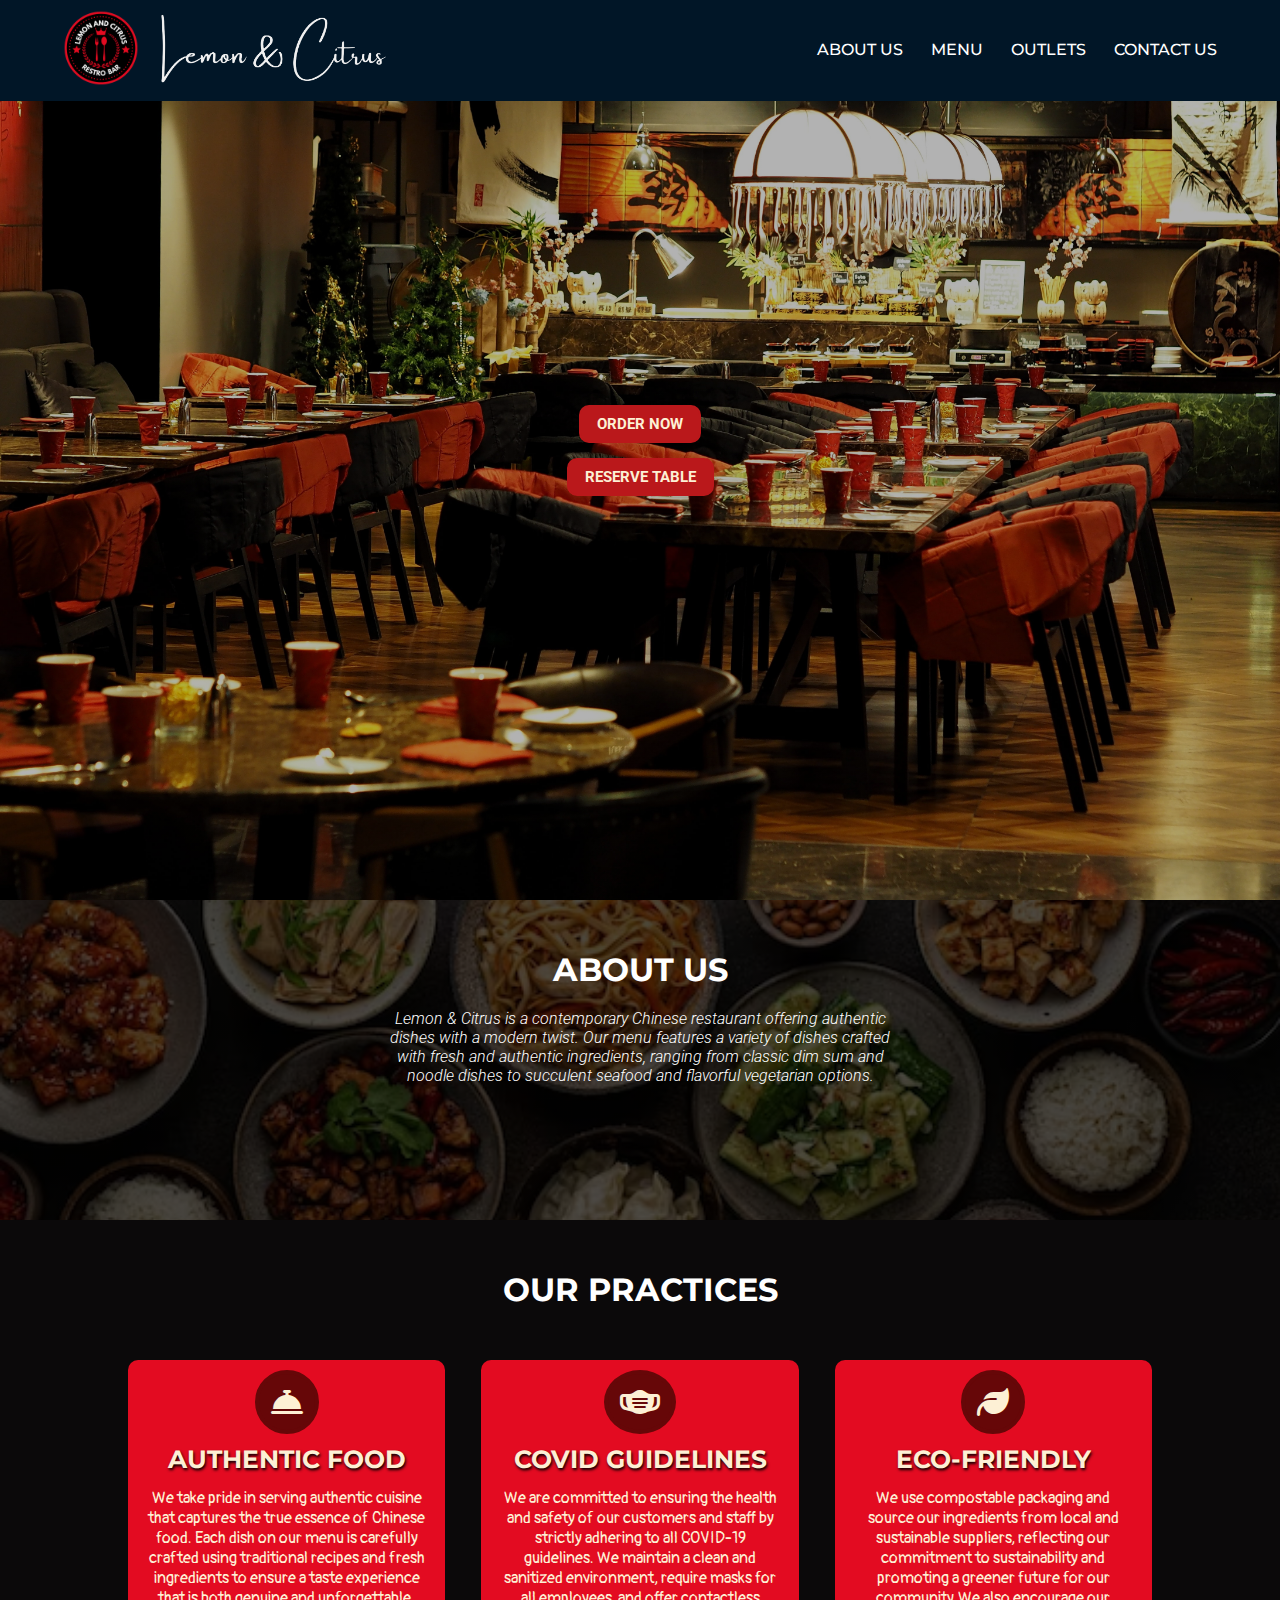
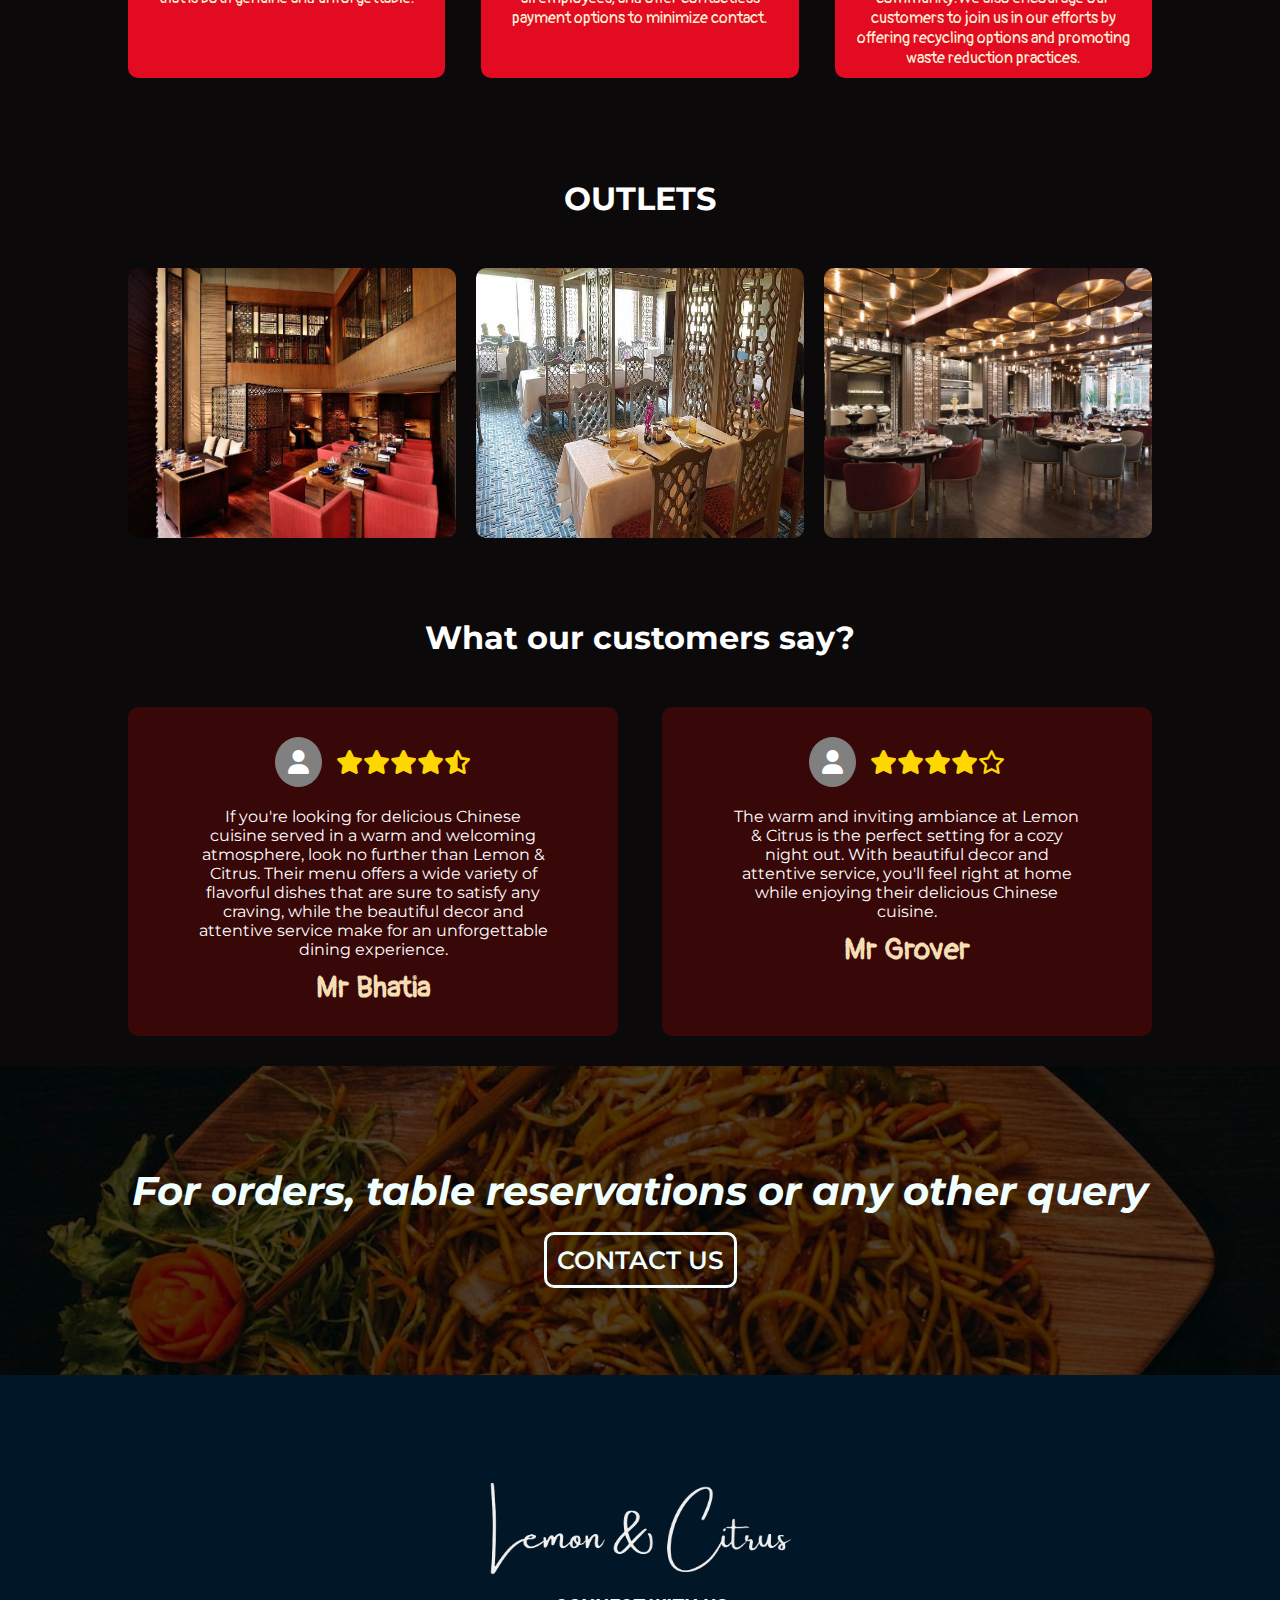
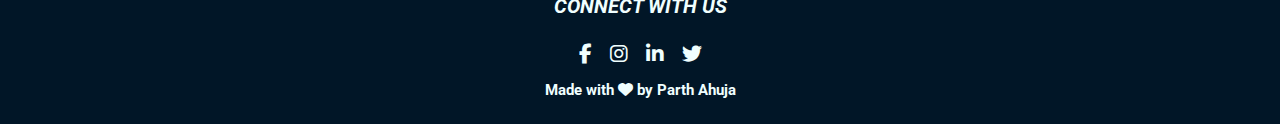
<file: index.html>
<!DOCTYPE html>
<html lang="en">

<head>
    <meta charset="UTF-8">
    <meta http-equiv="X-UA-Compatible" content="IE=edge">
    <meta name="viewport" content="width=device-width, initial-scale=1.0">
    <link rel="stylesheet" href="styles.css">
    <link rel="stylesheet" href="https://cdnjs.cloudflare.com/ajax/libs/font-awesome/6.4.0/css/all.min.css">
    <link rel="preconnect" href="https://fonts.googleapis.com">
    <link rel="preconnect" href="https://fonts.gstatic.com" crossorigin>
    <link
        href="https://fonts.googleapis.com/css2?family=Montserrat:ital,wght@0,200;0,300;0,400;0,500;0,600;0,700;1,300;1,400;1,500&family=Pangolin&family=Roboto:ital,wght@0,100;0,300;0,400;0,500;0,700;0,900;1,100;1,300;1,400;1,500;1,700&display=swap"
        rel="stylesheet">
    <title>Lemon-Citrus</title>
</head>

<body>
    <section class="header">
        <nav>
            <a href="index.html">
                <img src="images/logo1.png" alt="logo" class="logo">
                <img src="images/heading.png" alt="heading" class="heading">
            </a>
            <div class="nav-links" id="navlinks">
                <i class="fa-solid fa-xmark" onclick="hidemenu()"></i>
                <ul>
                    <li><a href="#aboutus">ABOUT US</a></li>
                    <li><a href="menu.html">MENU</a></li>
                    <li><a href="#outlets">OUTLETS</a></li>
                    <li><a href="#contact">CONTACT US</a></li>
                </ul>
            </div>
            <i class="fa-solid fa-bars" onclick="showmenu()"></i>
        </nav>
        <div class="centerbuttons">
            <a href="menu.html" class="orderlink"><button class="orderbutton">Order Now</button></a><br>
            <a href="#contact" class="tablelink"><button class="orderbutton">Reserve Table</button></a>
        </div>
    </section>

    <!-- About Us -->
    <section class="aboutus" id="aboutus">
        <h1 class="abouthead">ABOUT US</h1>
        <p class="aboutpara">Lemon & Citrus is a contemporary Chinese restaurant offering authentic dishes with a modern
            twist. Our menu features a variety of dishes crafted with fresh and authentic ingredients, ranging from
            classic dim sum and noodle dishes to succulent seafood and flavorful vegetarian options. </p>
    </section>

    <!-- Our practices -->
    <section class="practices">
        <h1 class="aboutprac">Our Practices</h1>
        <div class="row">
            <div class="prac-column">
                <i class="fa-solid fa-bell-concierge"></i>
                <h3 class="prachead">Authentic Food</h3>
                <p>We take pride in serving authentic cuisine that captures the true essence of Chinese food. Each dish
                    on our menu is carefully crafted using traditional recipes and fresh ingredients to ensure a taste
                    experience that is both genuine and unforgettable.</p>
            </div>
            <div class="prac-column">
                <i class="fa-solid fa-mask-face"></i>
                <h3 class="prachead">Covid Guidelines</h3>
                <p>We are committed to ensuring the health and safety of our customers and staff by strictly adhering to
                    all COVID-19 guidelines. We maintain a clean and sanitized environment, require masks for all
                    employees, and offer contactless payment options to minimize contact.</p>
            </div>
            <div class="prac-column">
                <i class="fa-solid fa-leaf"></i>
                <h3 class="prachead">Eco-friendly</h3>
                <p>We use compostable packaging and source our ingredients from local and sustainable suppliers,
                    reflecting our commitment to sustainability and promoting a greener future for our community.We also
                    encourage our customers to join us in our efforts by offering recycling options and promoting waste
                    reduction practices.</p>
            </div>
        </div>
    </section>

    <section class="outlets" id="outlets">
        <h1>Outlets</h1>
        <div class="row">
            <div class="out-column">
                <img src="images/rest1.jpg" alt="restaurant" class="rest">
                <div class="layer">
                    <h3>New York</h3>
                </div>
            </div>
            <div class="out-column">
                <img src="images/rest2.jpg" alt="restaurant" class="rest">
                <div class="layer">
                    <h3>Delhi</h3>
                </div>
            </div>
            <div class="out-column">
                <img src="images/rest3.jpg" alt="restaurant" class="rest">
                <div class="layer">
                    <h3>Chicago</h3>
                </div>
            </div>
        </div>
    </section>

    <section class="reviews">
        <h2>What our customers say?</h2>
        <div class="row">
            <div class="revcol">
                <i class="fa-solid fa-user" id="userlogo"></i>
                <span id="star"><i class="fa-solid fa-star"></i><i class="fa-solid fa-star"></i><i
                        class="fa-solid fa-star"></i><i class="fa-solid fa-star"></i><i
                        class="fa-solid fa-star-half-stroke"></i></i></i></span>

                <p>If you're looking for delicious Chinese cuisine served in a warm and welcoming atmosphere, look
                    no further than Lemon & Citrus. Their menu offers a wide variety of flavorful dishes that are
                    sure to satisfy any craving, while the beautiful decor and attentive service make for an
                    unforgettable dining experience.</p>
                <h4>Mr Bhatia</h4>

            </div>
            <div class="revcol">
                <i class="fa-solid fa-user" id="userlogo"></i>
                <span id="star"><i class="fa-solid fa-star"></i><i class="fa-solid fa-star"></i><i
                        class="fa-solid fa-star"></i><i class="fa-solid fa-star"></i><i
                        class="fa-regular fa-star"></i></span>

                <p>The warm and inviting ambiance at Lemon & Citrus is the perfect setting for a cozy night out.
                    With beautiful decor and attentive service, you'll feel right at home while enjoying their
                    delicious Chinese cuisine.</p>
                <h4>Mr Grover</h4>

            </div>
        </div>
    </section>

    <section class="contact" id="contact">
        <h1> For orders, table reservations or any other query </h1>
        <a href="mailto:parthahuja2003@gmail.com">CONTACT US</a>
    </section>
    <section class="footer">
        <img src="images/heading.png" alt="footer-name">
        <div class="social">
            <h4>CONNECT WITH US</h4><br>
            <a href="https://www.facebook.com/"><i class="fa-brands fa-facebook-f" id="fb"></i></a>
            <a href="https://www.instagram.com"><i class="fa-brands fa-instagram" id="insta"></i></a>
            <a href="https://www.linkedin.com/in/parth-ahuja-a0229622b/"><i class="fa-brands fa-linkedin-in"
                    id="linkedin"></i></a>
            <a href="https://twitter.com/"><i class="fa-brands fa-twitter" id="tweet"></i><br></a>
            <h6>Made with <i class="fa-solid fa-heart"></i> by Parth Ahuja</h6>
        </div>
    </section>
    <!-- JS for toggle menu -->
    <script>
        var navlinks = document.getElementById("navlinks");

        function showmenu() {
            navlinks.style.right = "0";
        }
        function hidemenu() {
            navlinks.style.right = "-200px";
        }

    </script>

</body>

</html>
</file>
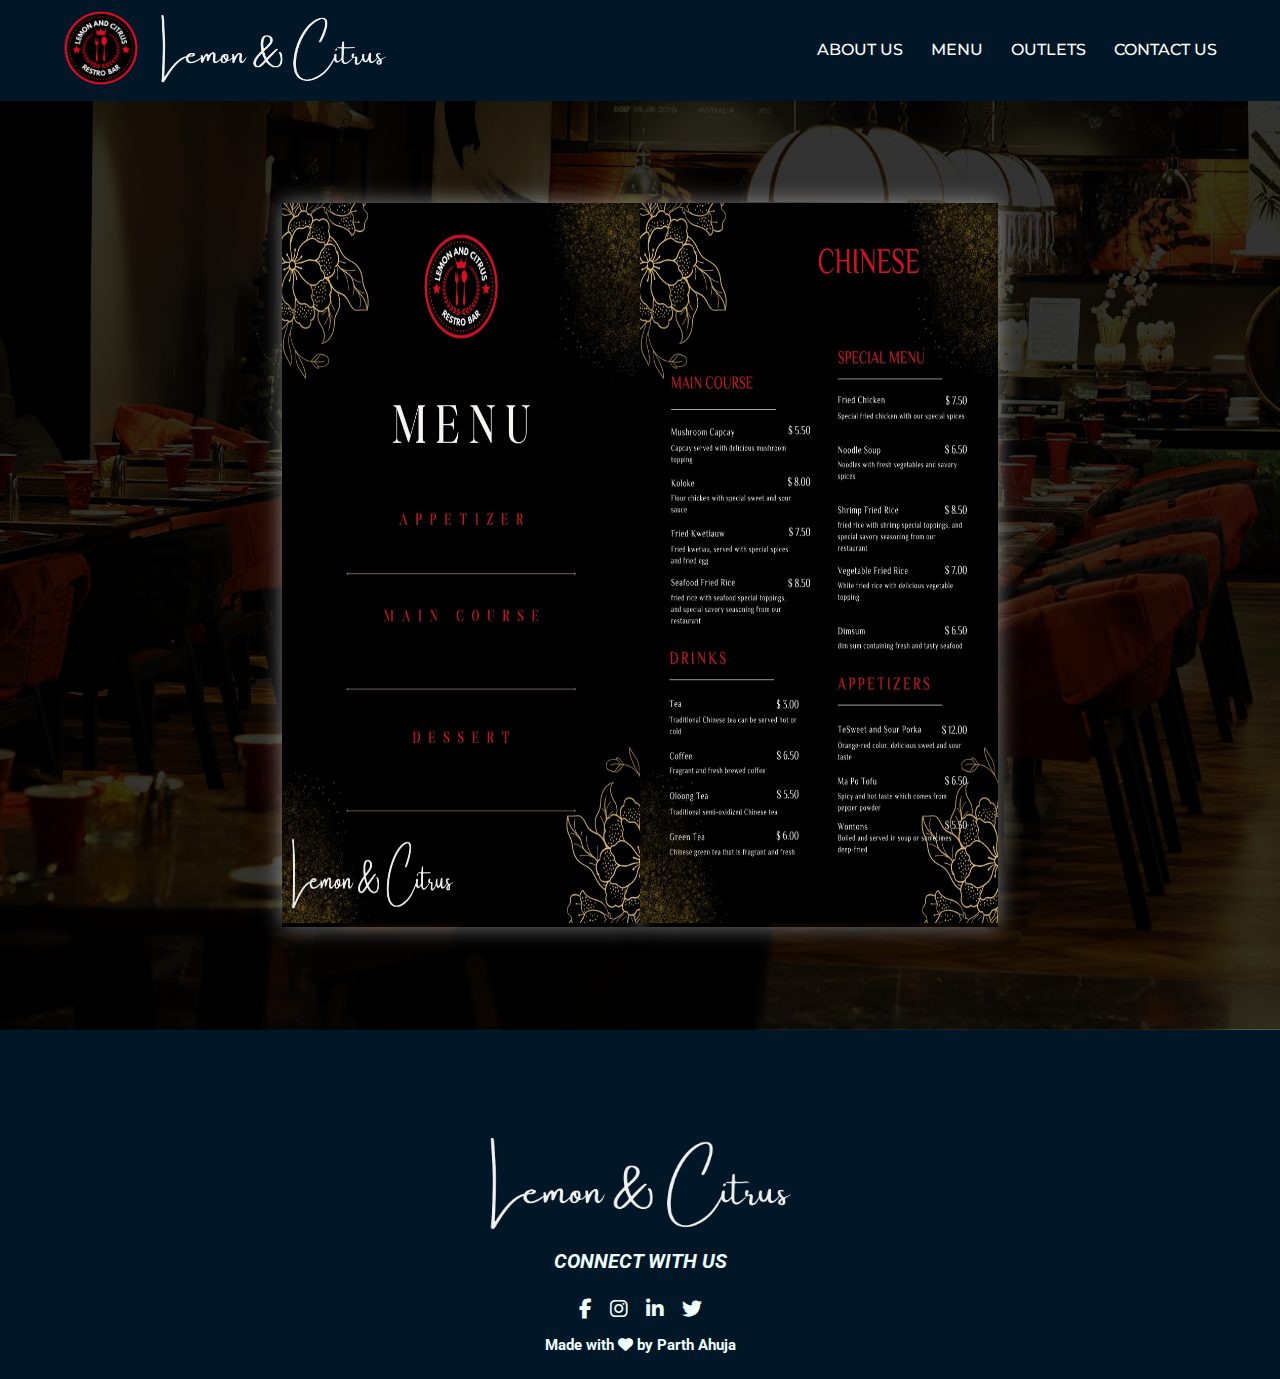
<file: menu.html>
<!DOCTYPE html>
<html lang="en">

<head>
    <meta charset="UTF-8">
    <meta http-equiv="X-UA-Compatible" content="IE=edge">
    <meta name="viewport" content="width=device-width, initial-scale=1.0">
    <link rel="stylesheet" href="styles2.css">
    <link rel="stylesheet" href="https://cdnjs.cloudflare.com/ajax/libs/font-awesome/6.4.0/css/all.min.css">
    <link rel="preconnect" href="https://fonts.googleapis.com">
    <link rel="preconnect" href="https://fonts.gstatic.com" crossorigin>
    <link
        href="https://fonts.googleapis.com/css2?family=Montserrat:ital,wght@0,200;0,300;0,400;0,500;0,600;0,700;1,300;1,400;1,500&family=Pangolin&family=Roboto:ital,wght@0,100;0,300;0,400;0,500;0,700;0,900;1,100;1,300;1,400;1,500;1,700&display=swap"
        rel="stylesheet">
    <title>Menu-card</title>
</head>

<body>
    <section class="header">
        <nav>
            <a href="index.html">
                <img src="images/logo1.png" alt="logo" class="logo">
                <img src="images/heading.png" alt="heading" class="heading">
            </a>
            <div class="nav-links" id="navlinks">
                <i class="fa-solid fa-xmark" onclick="hidemenu()"></i>
                <ul>
                    <li><a href="./index.html#aboutus">ABOUT US</a></li>
                    <li><a href="menu.html">MENU</a></li>
                    <li><a href="./index.html#outlets">OUTLETS</a></li>
                    <li><a href="./index.html#contact">CONTACT US</a></li>
                </ul>
            </div>
            <i class="fa-solid fa-bars" onclick="showmenu()"></i>
        </nav>
        <div class="row">
            <div class="columnimg">
                <img src="images/2.jpg" alt="menu" class="menu2">
            </div>
            <div class="columnimg">
                <img src="images/1.jpg" alt="menu" class="menu1">
            </div>
        </div>
    </section>

    <section class="footer">
        <img src="images/heading.png" alt="footer-name">
        <div class="social">
            <h4>CONNECT WITH US</h4><br>
            <a href="https://www.facebook.com/"><i class="fa-brands fa-facebook-f" id="fb"></i></a>
            <a href="https://www.instagram.com"><i class="fa-brands fa-instagram" id="insta"></i></a>
            <a href="https://www.linkedin.com/in/parth-ahuja-a0229622b/"><i class="fa-brands fa-linkedin-in"
                    id="linkedin"></i></a>
            <a href="https://twitter.com/"><i class="fa-brands fa-twitter" id="tweet"></i><br></a>
            <h6>Made with <i class="fa-solid fa-heart"></i> by Parth Ahuja</h6>
        </div>
    </section>

    <script>
        var navlinks = document.getElementById("navlinks");

        function showmenu() {
            navlinks.style.right = "0";
        }
        function hidemenu() {
            navlinks.style.right = "-200px";
        }

    </script>

</body>

</html>
</file>
<file: styles.css>
* {
    padding: 0;
    margin: 0;
}

/* css for header section */
.header {
    width: 100%;
    background-color: black;
    background: linear-gradient(rgba(0, 0, 0, 0.3), rgba(0, 0, 0, 0.3)), url(images/back.jpg);
    background-position: center;
    background-size: cover;
    min-height: 100vh;
    position: relative;
    font-family: Montserrat, Roboto, sans-serif;
}

nav {
    display: flex;
    justify-content: space-between;
    align-items: center;
    padding: 1.2% 4%;
    background-color: #011627;
    max-height: 70px;
}

nav .logo {
    width: 100px;
}

nav .heading {
    width: 250px;
    position: relative;
    right: 2%;
    bottom: 15px;

}

nav a {
    text-decoration: none;
}

.nav-links {
    flex: 1;
    text-align: right;

}

.nav-links li {
    list-style: none;
    display: inline-block;
    padding: 8px 12px;
    font-weight: 500;
    position: relative;

}

.nav-links a {
    color: white;
    text-decoration: none;
}

.nav-links li ::after {
    content: '';
    width: 0%;
    background: #E30B21;
    transition: 0.5s;
    height: 2px;
    display: block;
    margin: auto;
}

.nav-links li :hover::after {
    width: 100%;
}

.centerbuttons {
    width: 90%;
    position: absolute;
    top: 50%;
    left: 50%;
    transform: translate(-50%, -50%);
    text-align: center;
}

.orderbutton {
    padding: 8px 16px;
    background-color: #ba181b;
    color: #fdf0d5;
    margin: 0.5em;
    border-radius: 10px;
    border: 2px #ba181b solid;
    position: relative;
    cursor: pointer;
    font-weight: 700;
    display: inline-block;
    font-size: 15px;
    font-family: Roboto, sans-serif;
    transition: 1s;
    text-transform: uppercase;

}

nav .fa-solid {
    display: none;
}


.orderbutton:hover {
    background-color: #660708;
    transition: 0.35s ease-in;
    color: #fdf0d5;
    border: 2px #660708 solid;
    box-shadow: 0px 0px 20px 0px black;

}

@media (max-width:850px) {
    .orderbutton {
        font-size: 15px;
    }

    .nav-links li {
        display: block;
        padding: 5% 8%;
    }

    .nav-links {
        position: fixed;
        min-height: 100vh;
        width: 200px;
        top: 0;
        right: -200px;
        text-align: left;
        z-index: 2;
        background-color: #e5383b;
        transition: 1s;
    }

    nav .fa-solid {
        display: block;
        color: white;
        margin: 10px;
        font-size: 15px;
        cursor: pointer;

    }

    nav ul {
        padding: 15px;
    }

    nav .logo {
        width: 70px;
    }

    nav .heading {
        width: 150px;
    }

    .header {
        min-height: 80vh;
    }
}

/* CSS for about us */
.aboutus {
    padding-top: 50px;
    width: 100%;
    text-align: center;
    color: white;
    background: linear-gradient(to top, rgba(0, 0, 0, 0.7), rgba(0, 0, 0, 0.7)), url(images/aboutus.avif);
    background-position: center;
    background-size: cover;
    min-height: 30vh;
    position: relative;

}

.abouthead {
    font-family: Montserrat, cursive;
    font-size: 2em;
    font-weight: 700;
}

.aboutpara {
    font-family: Roboto, sans-serif;
    font-size: 1em;
    padding-top: 20px;
    padding-bottom: 10px;
    font-weight: 300;
    font-style: italic;
    width: 40%;
    margin: auto;
}

@media (max-width:850px) {
    .aboutpara {
        width: 70%;
        padding-top: 20px;
    }

    .aboutus {
        min-height: 40vh;
        padding-top: 60px;
    }
}

.practices {
    padding-top: 50px;
    font-family: Pangolin, sans-serif;
    background-color: #0b090a;
}

.aboutprac {
    text-align: center;
    font-family: Montserrat, cursive;
    font-size: 2em;
    font-weight: 700;
    text-transform: uppercase;
    color: white
}

.row {
    margin-top: 5%;
    display: flex;
    justify-content: space-between;
    width: 80%;
    margin: auto;

}

.prac-column {
    margin-top: 5%;
    flex-basis: 31%;
    border-radius: 10px;
    box-sizing: border-box;
    margin-bottom: 5%;
    padding: 10px 20px;
    background-color: #E30B21;
    color: #fdf0d5;
    text-align: center;
    margin-bottom: 5%;
    transition: 0.5s;
    cursor: pointer;

}

.prachead {

    font-weight: 700;
    margin-bottom: 5%;
    font-size: 25px;
    text-transform: uppercase;
    font-family: Montserrat, cursive;
    text-shadow: 1px 2px 3px black;
}

.prac-column .fa-solid {
    font-size: 2em;
    padding: 12px;
    border: 4px #660708 solid;
    border-radius: 50%;
    margin-bottom: 10px;
    background-color: #660708;

}

.prac-column:hover {
    box-shadow: 0 0 20px 0 rgba(250, 250, 250, 0.5);
}

@media (max-width:850px) {
    .row {
        flex-direction: column;
    }
}

/* css for outlets */
.outlets {
    width: 100%;
    margin: auto;
    padding-top: 50px;
    text-align: center;
    font-family: Montserrat, sans-serif;
    text-transform: uppercase;
    background-color: #0b090a;
}

.out-column {
    flex-basis: 32%;
    position: relative;
    margin-bottom: 30px;
    border-radius: 10px;
    overflow: hidden;
    margin-top: 50px;
}

.rest {
    width: 100%;
    height: 30vh;
    display: block;
}

.layer {
    background-color: transparent;
    width: 100%;
    height: 100%;
    top: 0;
    left: 0;
    position: absolute;
}

.layer:hover {
    background-color: rgba(226, 0, 0, 0.7);
}

.layer h3 {
    bottom: 0;
    left: 50%;
    transform: translateX(-50%);
    position: absolute;
    color: white;
    font-weight: 500;
    width: 100%;
    opacity: 0;
    transition: 0.5s;
}

.layer:hover h3 {
    bottom: 49%;
    opacity: 1;
}

.outlets h1 {
    font-weight: 700;
    font-size: 2em;
    color: white;
}

/* reviews css */
.reviews {
    width: 100%;
    margin: auto;
    padding-top: 50px;
    text-align: center;
    font-family: Montserrat, sans-serif;
    background-color: #0b090a;
    color: white;

}

.revcol {
    font-family: Montserrat, sans-serif;
    flex-basis: 42%;
    position: relative;
    margin-bottom: 30px;
    border-radius: 10px;
    margin-top: 50px;
    cursor: pointer;
    background-color: rgba(102, 7, 8, 0.5);
    text-align: center;
    padding: 30px;
    align-items: center;
    transition: 0.5s;

}

.revcol p {
    width: 82%;
    padding: 10px;
    margin: auto;
}

#userlogo {
    font-size: 1.5em;
    padding: 12px;
    border-radius: 50%;
    margin-bottom: 10px;
    margin-right: 10px;
    border: 1px grey solid;
    background-color: grey;
}

#star {
    font-size: 1.5em;
    color: gold;
    border: none;
    padding-bottom: 30px;

}

.reviews h2 {
    font-weight: 700;
    font-size: 2em;
    color: white;
}

.revcol h4 {
    font-size: 30px;
    font-weight: 700;
    color: wheat;
    font-family: Pangolin, cursive;
    display: inline-block;
}

.revcol:hover {
    box-shadow: 0 0 20px 0 rgba(168, 70, 70, 0.5);
}

@media (max-width:850px) {

    .out-column {
        margin-bottom: 0;
        margin-top: 40px;

    }

    .out-column:nth-child(3) {
        margin-bottom: 40px;
    }

    .revcol {
        margin-bottom: 0;
        margin-top: 40px;

    }

    .revcol:nth-child(2) {
        margin-bottom: 40px;
    }
}

/* CONTACT US CSS */
.contact {

    width: 100%;
    background: linear-gradient(to top, rgba(0, 0, 0, 0.7), rgba(0, 0, 0, 0.7)), url(images/noodles.jpg);
    background-position: center;
    background-size: cover;
    text-align: center;
    padding: 100px 0;
}

.contact h1 {
    font-weight: 700;
    font-style: italic;
    font-size: 40px;
    color: azure;
    font-family: Montserrat, Roboto, sans-serif;
    margin-bottom: 30px;
}

.contact a {
    text-decoration: none;
    color: azure;
    border: 3px azure solid;
    background-color: transparent;
    text-align: center;
    padding: 10px;
    font-family: Montserrat, Roboto, sans-serif;
    font-weight: 600;
    font-size: 25px;
    transition: 0.65s;
    border-radius: 10px;
}

.contact a:hover {
    background-color: #ba181b;
}

@media (max-width:850px) {

    .contact h1 {
        font-size: 20px;
        width: 80%;
        margin: 30px auto;
    }

    .contact a {

        font-size: 15px;
    }
}

/* css footer */

.footer {
    padding-top: 100px;
    width: 100%;
    text-align: center;
    background-color: #011627;
    font-family: Roboto, sans-serif;

}

.footer img {
    width: auto;
    height: 100px;
}

.social {
    color: azure;
    padding: 15px;
}

.social h4 {
    font-size: 20px;
    text-transform: capitalize;
    font-style: italic;
}

.social .fa-brands {
    padding: 7px;
    font-size: 20px;
}

.social h6 {
    padding: 10px;
    font-size: 15px;
}

#fb:hover,
#linkedin:hover,
#tweet:hover {
    color: blue;
    cursor: pointer;
}

#insta:hover {
    color: #ff8fa3;
    cursor: pointer;
}

.footer a {
    text-decoration: none;
    color: azure;
}

@media (max-width:850px) {
    .footer {
        padding-top: 60px;
    }

    .footer img {
        height: 50px;
    }

    .social h4 {
        font-size: 15px;
    }

    .social h6,
    .fa-brands {
        font-size: 12px;
    }
}
</file>
<file: styles2.css>
* {
    padding: 0;
    margin: 0;
}

.header {
    width: 100%;
    background-color: black;
    background: linear-gradient(rgba(0, 0, 0, 0.8), rgba(0, 0, 0, 0.8)), url(images/back.jpg);
    background-position: center;
    background-size: cover;
    min-height: 100vh;
    position: relative;
    font-family: Montserrat, Roboto, sans-serif;
}

nav {
    display: flex;
    justify-content: space-between;
    align-items: center;
    padding: 1.2% 4%;
    background-color: #011627;
    max-height: 70px;
}

nav .logo {
    width: 100px;
}

nav .heading {
    width: 250px;
    position: relative;
    right: 2%;
    bottom: 15px;

}

nav a {
    text-decoration: none;
}

.nav-links {
    flex: 1;
    text-align: right;

}

.nav-links li {
    list-style: none;
    display: inline-block;
    padding: 8px 12px;
    font-weight: 500;
    position: relative;

}

.nav-links a {
    color: white;
    text-decoration: none;
}

.nav-links li ::after {
    content: '';
    width: 0%;
    background: #E30B21;
    transition: 0.5s;
    height: 2px;
    display: block;
    margin: auto;
}

.nav-links li :hover::after {
    width: 100%;
}

nav .fa-solid {
    display: none;
}

@media (max-width:850px) {

    .nav-links li {
        display: block;
        padding: 5% 8%;
    }

    .nav-links {
        position: fixed;
        height: 100vh;
        width: 200px;
        top: 0;
        right: -200px;
        text-align: left;
        z-index: 2;
        background-color: #e5383b;
        transition: 1s;
    }

    nav .fa-solid {
        display: block;
        color: white;
        margin: 10px;
        font-size: 15px;
        cursor: pointer;

    }

    nav ul {
        padding: 15px;
    }

    nav .logo {
        width: 70px;
    }

    nav .heading {
        width: 150px;
    }

    .header {
        min-height: 80vh;
    }
}

.row {
    display: flex;
    justify-content: center;
    width: 80%;
    margin: auto;
}

.columnimg {
    flex-basis: 35%;
    margin-top: 10%;
    margin-bottom: 10%;
    box-shadow: 0 0 20px 0 rgba(250, 250, 250, 0.5);
}


.menu1 {
    width: 100%;
    height: 80vh;
    margin: auto;
    position: relative;
}

.menu2 {
    width: 100%;
    height: 80vh;
    margin: auto;
    position: relative;
}


@media (max-width:835px) {
    .row {
        flex-direction: column;
    }

    .columnimg {
        margin-top: 15%;
    }

    .columnimg:nth-child(2) {
        margin-bottom: 20%;
    }
}

/* css footer */

.footer {
    padding-top: 100px;
    width: 100%;
    text-align: center;
    background-color: #011627;
    font-family: Roboto, sans-serif;

}

.footer img {
    width: auto;
    height: 100px;
}

.social {
    color: azure;
    padding: 15px;
}

.social h4 {
    font-size: 20px;
    text-transform: capitalize;
    font-style: italic;
}

.social .fa-brands {
    padding: 7px;
    font-size: 20px;
}

.social h6 {
    padding: 10px;
    font-size: 15px;
}

#fb:hover,
#linkedin:hover,
#tweet:hover {
    color: blue;
    cursor: pointer;
}

#insta:hover {
    color: #ff8fa3;
    cursor: pointer;
}

.footer a {
    text-decoration: none;
    color: azure;
}

@media (max-width:850px) {
    .footer {
        padding-top: 60px;
    }

    .footer img {
        height: 50px;
    }

    .social h4 {
        font-size: 15px;
    }

    .social h6,
    .fa-brands {
        font-size: 12px;
    }
}
</file>
